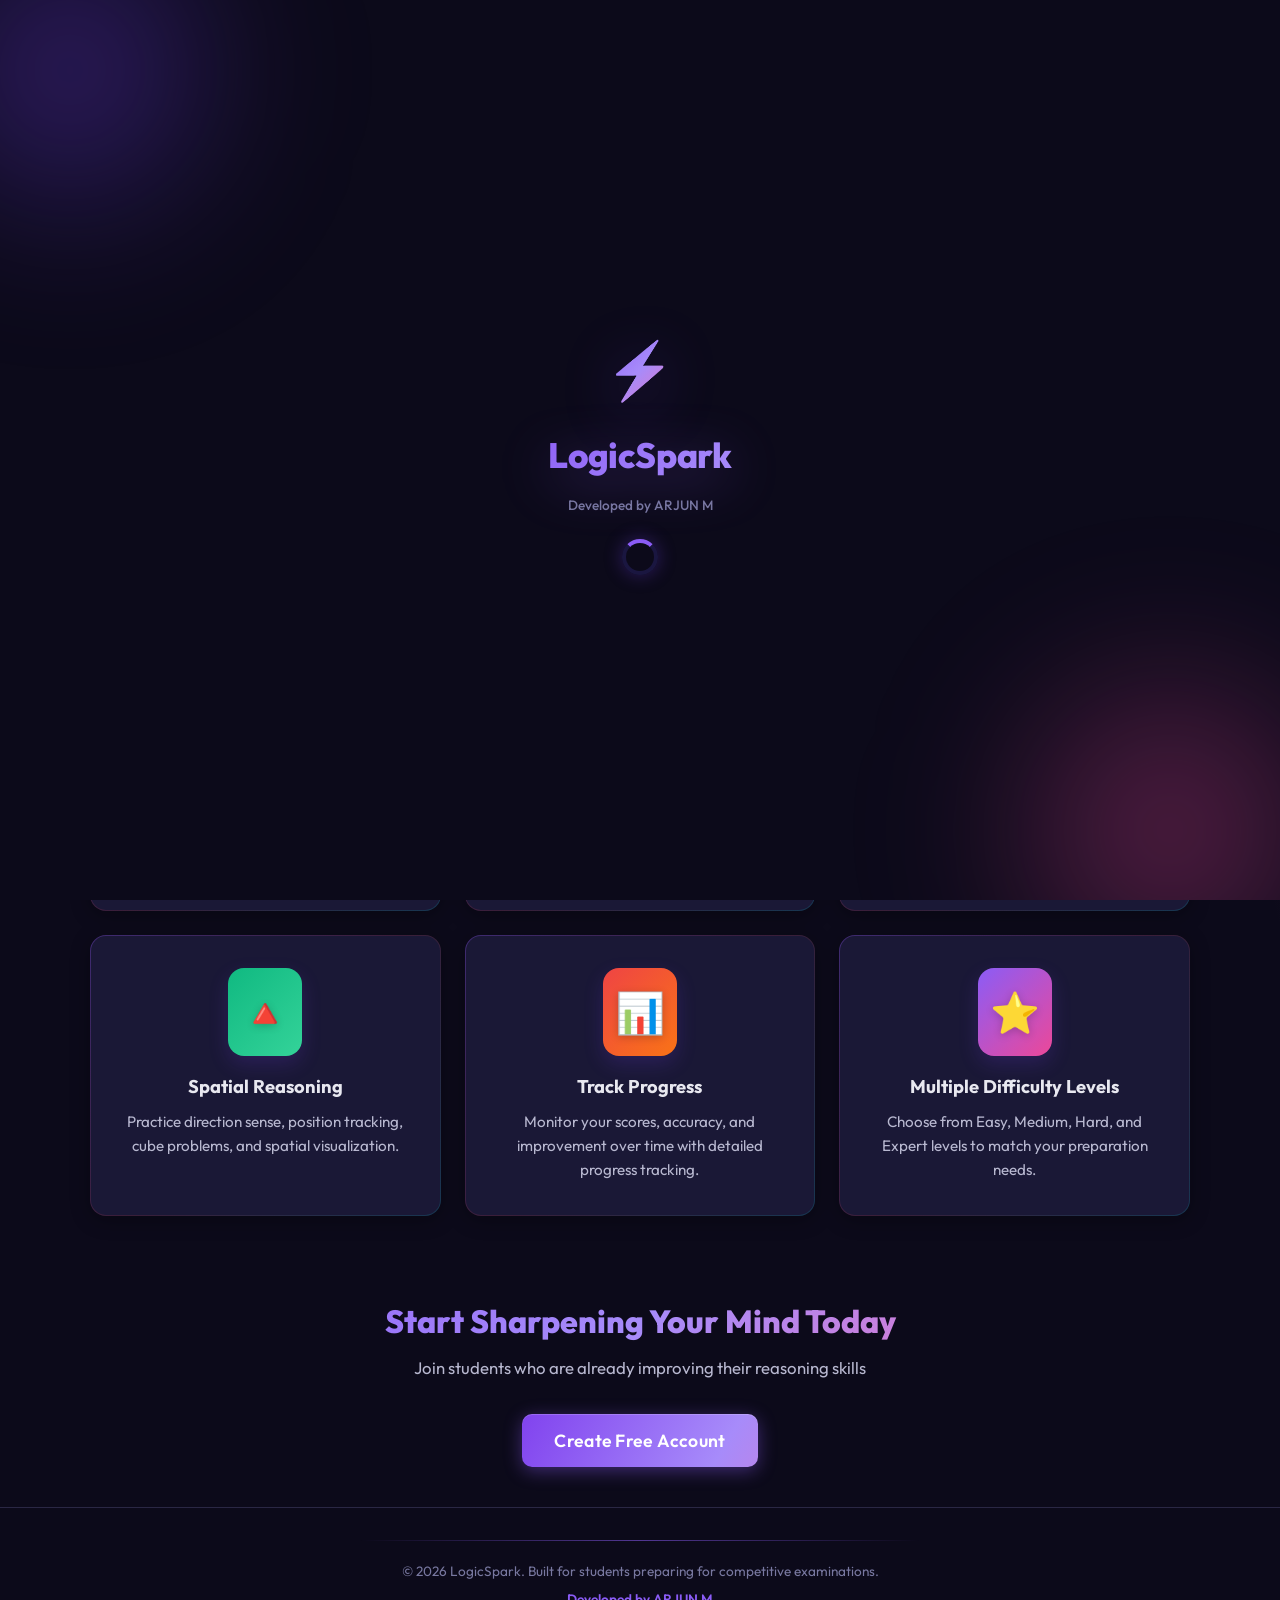
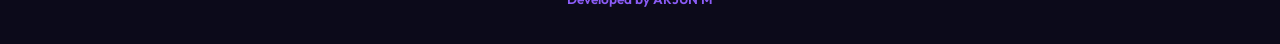
<file: index.html>
<!DOCTYPE html>
<html lang="en" data-theme="dark">
<head>
  <meta charset="UTF-8">
  <meta name="viewport" content="width=device-width, initial-scale=1.0">
  <title>LogicSpark - Sharpen Your Mind</title>
  <link rel="stylesheet" href="css/style.css">
  <link rel="stylesheet" href="css/responsive.css">
<link rel="icon" type="image/svg+xml" href="data:image/svg+xml,%3Csvg%20xmlns%3D%22http%3A%2F%2Fwww.w3.org%2F2000%2Fsvg%22%20viewBox%3D%220%200%2064%2064%22%3E%0A%20%20%3Cdefs%3E%0A%20%20%20%20%3ClinearGradient%20id%3D%22g%22%20x1%3D%220%22%20y1%3D%220%22%20x2%3D%221%22%20y2%3D%221%22%3E%0A%20%20%20%20%20%20%3Cstop%20offset%3D%220%22%20stop-color%3D%22%236c3ce1%22%2F%3E%0A%20%20%20%20%20%20%3Cstop%20offset%3D%220.5%22%20stop-color%3D%22%238b5cf6%22%2F%3E%0A%20%20%20%20%20%20%3Cstop%20offset%3D%221%22%20stop-color%3D%22%23ec4899%22%2F%3E%0A%20%20%20%20%3C%2FlinearGradient%3E%0A%20%20%3C%2Fdefs%3E%0A%20%20%3Crect%20width%3D%2264%22%20height%3D%2264%22%20rx%3D%2214%22%20fill%3D%22url(%23g)%22%2F%3E%0A%20%20%3Cpath%20d%3D%22M36%208%20L16%2038%20h12%20L26%2056%20L46%2026%20h-12%20Z%22%20fill%3D%22%23fff%22%20stroke%3D%22%23fff%22%20stroke-width%3D%222%22%20stroke-linejoin%3D%22round%22%2F%3E%0A%3C%2Fsvg%3E">
  </head>
<body>
  <nav class="navbar" id="navbar">
    <a href="index.html" class="nav-brand">
      <span class="logo-icon">&#9889;</span>
      <span class="brand-text">
        <span class="brand-name">LogicSpark</span>
        <span class="brand-credit">Developed by ARJUN M</span>
      </span>
    </a>
    <ul class="nav-links" id="navLinks"></ul>
    <div class="nav-auth" id="navAuth">
      <a href="login.html" class="btn btn-secondary btn-sm">Log In</a>
      <a href="signup.html" class="btn btn-primary btn-sm">Sign Up</a>
    </div>
  </nav>

    <section class="hero">
      <span class="float-chip chip-1">🧠</span>
      <span class="float-chip chip-2">🔢</span>
      <span class="float-chip chip-3">🧩</span>
      <span class="float-chip chip-4">✨</span>
      <div class="hero-badge fade-in">⚡ Sharpen Your Mind</div>
      <h1 class="fade-in">Sharpen Your <span>Logical Reasoning</span></h1>
      <p class="fade-in fade-in-delay-1">Master competitive exam preparation with thousands of logical reasoning, aptitude, and pattern questions. Practice daily and track your progress.</p>
      <div class="hero-buttons fade-in fade-in-delay-2">
      <a href="signup.html" class="btn btn-primary btn-lg" id="heroStartBtn">Get Started Free</a>
      <a href="#features" class="btn btn-outline btn-lg">Learn More</a>
    </div>
  </section>

  <section class="features" id="features">
    <div class="features-grid">
      <div class="feature-card">
        <div class="feature-icon">&#128218;</div>
        <h3>Logical Reasoning</h3>
        <p>Practice statements, conclusions, deductions, and logical puzzles designed for competitive exams.</p>
      </div>
      <div class="feature-card">
        <div class="feature-icon">&#128161;</div>
        <h3>Pattern Recognition</h3>
        <p>Solve number series, missing patterns, and mathematical sequences to boost your analytical skills.</p>
      </div>
      <div class="feature-card">
        <div class="feature-icon">&#128163;</div>
        <h3>Verbal Reasoning</h3>
        <p>Master analogies, coding-decoding, classification, and alphabet-based reasoning problems.</p>
      </div>
      <div class="feature-card">
        <div class="feature-icon">&#128314;</div>
        <h3>Spatial Reasoning</h3>
        <p>Practice direction sense, position tracking, cube problems, and spatial visualization.</p>
      </div>
      <div class="feature-card">
        <div class="feature-icon">&#128202;</div>
        <h3>Track Progress</h3>
        <p>Monitor your scores, accuracy, and improvement over time with detailed progress tracking.</p>
      </div>
      <div class="feature-card">
        <div class="feature-icon">&#11088;</div>
        <h3>Multiple Difficulty Levels</h3>
        <p>Choose from Easy, Medium, Hard, and Expert levels to match your preparation needs.</p>
      </div>
    </div>
  </section>

  <div class="container">
    <div class="text-center mb-32">
      <h2 class="page-title">Start Sharpening Your Mind Today</h2>
      <p class="page-subtitle">Join students who are already improving their reasoning skills</p>
      <a href="signup.html" class="btn btn-primary btn-lg">Create Free Account</a>
    </div>
  </div>

  <footer class="footer">
    <p>&copy; 2026 LogicSpark. Built for students preparing for competitive examinations.</p>
    <p style="margin-top: 6px;">Developed by ARJUN M</p>
  </footer>

  <script src="js/config.js"></script>
  <script src="js/splash.js"></script>
  <script src="js/particles.js"></script>
  <script>
    (function() {
      const session = localStorage.getItem('logicspark_session');
      if (session) {
        const navAuth = document.getElementById('navAuth');
        navAuth.innerHTML = '<a href="dashboard.html" class="btn btn-primary btn-sm">Dashboard</a>';
        document.getElementById('heroStartBtn').href = 'dashboard.html';
        document.getElementById('heroStartBtn').textContent = 'Go to Dashboard';
      }

      const savedTheme = localStorage.getItem('logicspark_theme');
      if (savedTheme) {
        document.documentElement.setAttribute('data-theme', savedTheme);
      }

      window.addEventListener('DOMContentLoaded', function() {
        showSplash(6000);
      });
    })();
  </script>
</body>
</html>
</file>
<file: css/style.css>
@import url('https://fonts.googleapis.com/css2?family=Outfit:wght@400;500;600;700;800;900&display=swap');

/* LogicSpark - Main Stylesheet */

/* ===== CSS CUSTOM PROPERTIES ===== */
:root {
  --bg-primary: #f3f0ff;
  --bg-secondary: #ffffff;
  --bg-card: #ffffff;
  --bg-input: #f3f0ff;
  --text-primary: #1a1a2e;
  --text-secondary: #4a4a6a;
  --text-muted: #8888a8;
  --accent: #6c3ce1;
  --accent-hover: #5a28c4;
  --accent-light: #f0eaff;
  --accent-gradient: linear-gradient(135deg, #6c3ce1, #a855f7, #ec4899);
  --accent-gradient-soft: linear-gradient(135deg, #6c3ce144, #a855f744);
  --success: #10b981;
  --success-light: #ecfdf5;
  --danger: #ef4444;
  --danger-light: #fef2f2;
  --warning: #f59e0b;
  --warning-light: #fffbeb;
  --border: #e4e0f0;
  --shadow: 0 4px 20px rgba(108, 60, 225, 0.08);
  --shadow-lg: 0 12px 40px rgba(108, 60, 225, 0.15);
  --shadow-accent: 0 8px 30px rgba(108, 60, 225, 0.25);
  --radius: 16px;
  --radius-sm: 10px;
  --radius-lg: 20px;
  --nav-height: 64px;
  --bottom-nav-height: 70px;
  --font-main: 'Outfit', 'Segoe UI', -apple-system, BlinkMacSystemFont, Roboto, sans-serif;
  --transition: 0.3s cubic-bezier(0.4, 0, 0.2, 1);
}

[data-theme="dark"] {
  --bg-primary: #0c0a1a;
  --bg-secondary: #14122a;
  --bg-card: #1a1836;
  --bg-input: #1e1b3a;
  --text-primary: #e8e8f0;
  --text-secondary: #b8b8d0;
  --text-muted: #7878a0;
  --accent: #8b5cf6;
  --accent-hover: #7c3aed;
  --accent-light: #1a1640;
  --accent-gradient: linear-gradient(135deg, #8b5cf6, #a78bfa, #f472b6);
  --success: #34d399;
  --success-light: #0d2818;
  --danger: #f87171;
  --danger-light: #2a1010;
  --warning: #fbbf24;
  --warning-light: #2a2210;
  --border: #2a2744;
  --shadow: 0 4px 20px rgba(0, 0, 0, 0.3);
  --shadow-lg: 0 12px 40px rgba(0, 0, 0, 0.4);
  --shadow-accent: 0 8px 30px rgba(139, 92, 246, 0.2);
}

/* ===== RESET & BASE ===== */
*, *::before, *::after {
  box-sizing: border-box;
  margin: 0;
  padding: 0;
}

html {
  scroll-behavior: smooth;
}

body {
  font-family: var(--font-main);
  background-color: var(--bg-primary);
  color: var(--text-primary);
  line-height: 1.6;
  min-height: 100vh;
  transition: background-color var(--transition), color var(--transition);
  -webkit-font-smoothing: antialiased;
}

a {
  text-decoration: none;
  color: var(--accent);
}

a:hover {
  color: var(--accent-hover);
}

img {
  max-width: 100%;
  height: auto;
}

/* ===== NAVBAR ===== */
.navbar {
  position: fixed;
  top: 0;
  left: 0;
  right: 0;
  height: var(--nav-height);
  background: rgba(255, 255, 255, 0.85);
  backdrop-filter: blur(20px) saturate(1.4);
  -webkit-backdrop-filter: blur(20px) saturate(1.4);
  border-bottom: 1px solid var(--border);
  display: flex;
  align-items: center;
  justify-content: space-between;
  padding: 0 24px;
  z-index: 1000;
  box-shadow: 0 1px 12px rgba(108, 60, 225, 0.06);
  transition: background var(--transition), box-shadow var(--transition);
}

[data-theme="dark"] .navbar {
  background: rgba(20, 18, 42, 0.88);
}

.nav-brand {
  display: flex;
  align-items: center;
  gap: 10px;
  position: relative;
  z-index: 1001;
}

.nav-brand .logo-icon {
  font-size: 1.6rem;
  background: var(--accent-gradient);
  -webkit-background-clip: text;
  -webkit-text-fill-color: transparent;
  background-clip: text;
}

.brand-text {
  display: flex;
  flex-direction: column;
  line-height: 1.15;
}

.brand-name {
  font-size: 1.4rem;
  font-weight: 700;
  color: var(--accent);
}

.brand-credit {
  font-size: 0.6rem;
  font-weight: 500;
  color: var(--text-muted);
  letter-spacing: 0.3px;
  white-space: nowrap;
}

.nav-links {
  display: flex;
  align-items: center;
  gap: 6px;
  list-style: none;
}

.nav-links a {
  display: flex;
  align-items: center;
  gap: 6px;
  padding: 8px 16px;
  border-radius: var(--radius-sm);
  color: var(--text-secondary);
  font-size: 0.95rem;
  font-weight: 500;
  transition: all var(--transition);
  position: relative;
}

.nav-links a:hover,
.nav-links a.active {
  background: var(--accent-light);
  color: var(--accent);
}

.nav-links a.active::after {
  content: '';
  position: absolute;
  bottom: 2px;
  left: 50%;
  transform: translateX(-50%);
  width: 20px;
  height: 3px;
  background: var(--accent-gradient);
  border-radius: 3px;
}

.nav-auth {
  display: flex;
  align-items: center;
  gap: 12px;
}

/* ===== BOTTOM NAV (Mobile) ===== */
.bottom-nav {
  display: none;
  position: fixed;
  bottom: 0;
  left: 0;
  right: 0;
  height: var(--bottom-nav-height);
  background: var(--bg-secondary);
  border-top: 1px solid var(--border);
  z-index: 1000;
  padding: 0 8px;
  padding-bottom: env(safe-area-inset-bottom, 0);
}

.bottom-nav-items {
  display: flex;
  align-items: center;
  justify-content: space-around;
  height: 100%;
  list-style: none;
}

.bottom-nav-items a {
  display: flex;
  flex-direction: column;
  align-items: center;
  gap: 4px;
  color: var(--text-muted);
  font-size: 0.7rem;
  font-weight: 500;
  padding: 6px 12px;
  border-radius: var(--radius-sm);
  transition: all var(--transition);
}

.bottom-nav-items a .nav-icon {
  font-size: 1.3rem;
}

.bottom-nav-items a:hover,
.bottom-nav-items a.active {
  color: var(--accent);
}

/* ===== BUTTONS ===== */
.btn {
  display: inline-flex;
  align-items: center;
  justify-content: center;
  gap: 8px;
  padding: 12px 24px;
  border: none;
  border-radius: var(--radius-sm);
  font-family: var(--font-main);
  font-size: 1rem;
  font-weight: 600;
  cursor: pointer;
  transition: all var(--transition);
  text-align: center;
  line-height: 1.2;
  position: relative;
  overflow: hidden;
}

.btn::before {
  content: '';
  position: absolute;
  top: 0;
  left: -100%;
  width: 100%;
  height: 100%;
  background: linear-gradient(90deg, transparent, rgba(255,255,255,0.15), transparent);
  transition: left 0.5s ease;
}

.btn:hover::before {
  left: 100%;
}

.btn:disabled {
  opacity: 0.6;
  cursor: not-allowed;
}

.btn-primary {
  background: var(--accent-gradient);
  color: #ffffff;
  box-shadow: 0 4px 16px rgba(108, 60, 225, 0.35);
}

.btn-primary:hover:not(:disabled) {
  transform: translateY(-2px);
  box-shadow: var(--shadow-accent);
}

.btn-primary:active:not(:disabled) {
  transform: translateY(0);
}

.btn-secondary {
  background: var(--bg-input);
  color: var(--text-primary);
  border: 1px solid var(--border);
}

.btn-secondary:hover:not(:disabled) {
  background: var(--border);
  transform: translateY(-1px);
}

.btn-success {
  background: linear-gradient(135deg, #10b981, #34d399);
  color: #ffffff;
  box-shadow: 0 4px 16px rgba(16, 185, 129, 0.3);
}

.btn-success:hover:not(:disabled) {
  transform: translateY(-2px);
  box-shadow: 0 8px 24px rgba(16, 185, 129, 0.35);
}

.btn-danger {
  background: linear-gradient(135deg, #ef4444, #f87171);
  color: #ffffff;
  box-shadow: 0 4px 16px rgba(239, 68, 68, 0.3);
}

.btn-danger:hover:not(:disabled) {
  transform: translateY(-2px);
  box-shadow: 0 8px 24px rgba(239, 68, 68, 0.35);
}

.btn-outline {
  background: transparent;
  color: var(--accent);
  border: 2px solid var(--accent);
}

.btn-outline:hover:not(:disabled) {
  background: var(--accent);
  color: #ffffff;
  box-shadow: 0 4px 16px rgba(108, 60, 225, 0.3);
}

.btn-lg {
  padding: 16px 32px;
  font-size: 1.1rem;
}

.btn-sm {
  padding: 8px 16px;
  font-size: 0.85rem;
}

.btn-block {
  width: 100%;
}

.btn-loading {
  position: relative;
  color: transparent !important;
}

.btn-loading::after {
  content: '';
  position: absolute;
  width: 20px;
  height: 20px;
  border: 2px solid rgba(255, 255, 255, 0.3);
  border-top-color: #fff;
  border-radius: 50%;
  animation: spin 0.6s linear infinite;
}

/* ===== FORMS ===== */
.form-group {
  margin-bottom: 20px;
}

.form-group label {
  display: block;
  margin-bottom: 6px;
  font-weight: 600;
  color: var(--text-primary);
  font-size: 0.95rem;
}

.form-group input,
.form-group select {
  width: 100%;
  padding: 14px 16px;
  border: 2px solid var(--border);
  border-radius: var(--radius-sm);
  font-family: var(--font-main);
  font-size: 1rem;
  background: var(--bg-input);
  color: var(--text-primary);
  transition: border-color var(--transition), background var(--transition);
  outline: none;
}

.form-group input:focus,
.form-group select:focus {
  border-color: var(--accent);
  background: var(--bg-secondary);
}

.form-group input::placeholder {
  color: var(--text-muted);
}

.field-error {
  color: var(--danger);
  font-size: 0.85rem;
  margin-top: 6px;
}

.form-message {
  padding: 12px 16px;
  border-radius: var(--radius-sm);
  margin-bottom: 16px;
  font-size: 0.95rem;
}

.form-message.error {
  background: var(--danger-light);
  color: var(--danger);
  border: 1px solid var(--danger);
}

.form-message.success {
  background: var(--success-light);
  color: var(--success);
  border: 1px solid var(--success);
}

/* ===== CARDS ===== */
.card {
  background: var(--bg-card);
  border-radius: var(--radius);
  border: 1px solid var(--border);
  padding: 28px;
  box-shadow: var(--shadow);
  transition: all var(--transition);
  position: relative;
}

.card:hover {
  box-shadow: var(--shadow-lg);
  border-color: rgba(108, 60, 225, 0.2);
}

.card-header {
  margin-bottom: 16px;
}

.card-header h2 {
  font-size: 1.3rem;
  font-weight: 700;
}

.card-header p {
  color: var(--text-secondary);
  margin-top: 4px;
}

/* ===== STAT CARDS ===== */
.stat-grid {
  display: grid;
  grid-template-columns: repeat(auto-fit, minmax(200px, 1fr));
  gap: 16px;
  margin-bottom: 32px;
}

.stat-card {
  background: var(--bg-card);
  border-radius: var(--radius);
  border: 1px solid var(--border);
  padding: 24px 16px;
  text-align: center;
  box-shadow: var(--shadow);
  transition: all var(--transition);
  position: relative;
  overflow: hidden;
}

.stat-card::after {
  content: '';
  position: absolute;
  top: 0;
  left: 0;
  right: 0;
  height: 3px;
  background: var(--accent-gradient);
  opacity: 0;
  transition: opacity var(--transition);
}

.stat-card:hover {
  transform: translateY(-4px);
  box-shadow: var(--shadow-lg);
}

.stat-card:hover::after {
  opacity: 1;
}

.stat-icon {
  font-size: 2rem;
  margin-bottom: 8px;
  display: inline-block;
  background: var(--accent-light);
  border-radius: 12px;
  padding: 8px;
}

.stat-value {
  font-size: 2rem;
  font-weight: 800;
  background: var(--accent-gradient);
  -webkit-background-clip: text;
  -webkit-text-fill-color: transparent;
  background-clip: text;
  margin-bottom: 4px;
}

.stat-label {
  font-size: 0.85rem;
  color: var(--text-muted);
  font-weight: 500;
}

/* ===== PAGE CONTAINERS ===== */
.main-content {
  padding-top: calc(var(--nav-height) + 24px);
  padding-bottom: 24px;
  min-height: 100vh;
}

.main-content.has-bottom-nav {
  padding-bottom: calc(var(--bottom-nav-height) + 24px);
}

.container {
  max-width: 1100px;
  margin: 0 auto;
  padding: 0 20px;
}

.page-title {
  font-size: 2rem;
  font-weight: 800;
  margin-bottom: 8px;
  background: var(--accent-gradient);
  -webkit-background-clip: text;
  -webkit-text-fill-color: transparent;
  background-clip: text;
}

.page-subtitle {
  color: var(--text-secondary);
  font-size: 1.05rem;
  margin-bottom: 32px;
  line-height: 1.6;
}

/* ===== AUTH PAGES ===== */
.auth-page {
  display: flex;
  align-items: center;
  justify-content: center;
  min-height: 100vh;
  padding: 20px;
}

.auth-card {
  background: var(--bg-card);
  border-radius: var(--radius-lg);
  border: 1px solid var(--border);
  padding: 40px;
  width: 100%;
  max-width: 440px;
  box-shadow: var(--shadow-lg);
}

.auth-card .auth-header {
  text-align: center;
  margin-bottom: 32px;
}

.auth-card .auth-header .logo {
  font-size: 1.8rem;
  font-weight: 700;
  color: var(--accent);
  margin-bottom: 8px;
}

.auth-card .auth-header h1 {
  font-size: 1.5rem;
  font-weight: 700;
  margin-bottom: 8px;
}

.auth-card .auth-header p {
  color: var(--text-secondary);
}

.auth-footer {
  text-align: center;
  margin-top: 24px;
  color: var(--text-secondary);
}

.auth-footer a {
  font-weight: 600;
}

.auth-nav {
  position: fixed;
  top: 0;
  left: 0;
  right: 0;
  height: var(--nav-height);
  background: var(--bg-secondary);
  border-bottom: 1px solid var(--border);
  display: flex;
  align-items: center;
  justify-content: center;
  z-index: 1000;
}

/* ===== HERO SECTION ===== */
.hero {
  text-align: center;
  padding: 100px 20px 80px;
  background: var(--bg-primary);
  position: relative;
  overflow: hidden;
}

.hero::before {
  content: '';
  position: absolute;
  top: -50%;
  left: -50%;
  width: 200%;
  height: 200%;
  background: radial-gradient(circle at 30% 50%, rgba(108, 60, 225, 0.08) 0%, transparent 50%),
              radial-gradient(circle at 70% 50%, rgba(168, 85, 247, 0.06) 0%, transparent 50%);
  animation: heroBg 12s ease-in-out infinite alternate;
  pointer-events: none;
}

@keyframes heroBg {
  0% { transform: translate(0, 0) rotate(0deg); }
  100% { transform: translate(-5%, 5%) rotate(3deg); }
}

.hero::after {
  content: '';
  position: absolute;
  bottom: 0;
  left: 0;
  right: 0;
  height: 120px;
  background: linear-gradient(to bottom, transparent, var(--bg-primary));
  pointer-events: none;
}

.hero > * {
  position: relative;
  z-index: 1;
}

.hero h1 {
  font-size: 3.2rem;
  font-weight: 800;
  margin-bottom: 20px;
  line-height: 1.2;
  background: var(--accent-gradient);
  -webkit-background-clip: text;
  -webkit-text-fill-color: transparent;
  background-clip: text;
}

.hero h1 span {
  background: var(--accent-gradient);
  -webkit-background-clip: text;
  -webkit-text-fill-color: transparent;
  background-clip: text;
}

.hero p {
  font-size: 1.2rem;
  color: var(--text-secondary);
  max-width: 600px;
  margin: 0 auto 36px;
  line-height: 1.7;
}

.hero-buttons {
  display: flex;
  gap: 16px;
  justify-content: center;
  flex-wrap: wrap;
}

.hero-badge {
  display: inline-flex;
  align-items: center;
  gap: 6px;
  padding: 6px 16px;
  background: var(--accent-light);
  border-radius: 20px;
  font-size: 0.85rem;
  font-weight: 600;
  color: var(--accent);
  margin-bottom: 24px;
}

/* ===== FEATURES ===== */
.features {
  padding: 80px 20px;
  background: var(--bg-primary);
  position: relative;
}

.features::before {
  content: '';
  position: absolute;
  top: 0;
  left: 0;
  right: 0;
  height: 1px;
  background: linear-gradient(90deg, transparent, var(--border), transparent);
}

.features-grid {
  display: grid;
  grid-template-columns: repeat(auto-fit, minmax(280px, 1fr));
  gap: 24px;
  max-width: 1100px;
  margin: 0 auto;
}

.feature-card {
  background: var(--bg-card);
  border-radius: var(--radius);
  border: 1px solid var(--border);
  padding: 32px 24px;
  text-align: center;
  box-shadow: var(--shadow);
  transition: all var(--transition);
  position: relative;
  overflow: hidden;
}

.feature-card::before {
  content: '';
  position: absolute;
  top: 0;
  left: 0;
  right: 0;
  height: 3px;
  background: var(--accent-gradient);
  opacity: 0;
  transition: opacity var(--transition);
}

.feature-card:hover {
  transform: translateY(-6px);
  box-shadow: var(--shadow-lg);
  border-color: rgba(108, 60, 225, 0.3);
}

.feature-card:hover::before {
  opacity: 1;
}

.feature-icon {
  font-size: 2.5rem;
  margin-bottom: 16px;
  display: inline-block;
  background: var(--accent-light);
  border-radius: 16px;
  padding: 12px;
}

.feature-card h3 {
  font-size: 1.15rem;
  font-weight: 700;
  margin-bottom: 8px;
}

.feature-card p {
  color: var(--text-secondary);
  font-size: 0.95rem;
  line-height: 1.6;
}

/* ===== QUIZ CONFIG ===== */
.quiz-config {
  max-width: 600px;
  margin: 0 auto;
}

.config-option {
  margin-bottom: 24px;
}

.config-option label {
  display: block;
  font-weight: 600;
  margin-bottom: 8px;
  font-size: 1rem;
}

.config-option select {
  width: 100%;
  padding: 14px 16px;
  border: 2px solid var(--border);
  border-radius: var(--radius-sm);
  font-family: var(--font-main);
  font-size: 1rem;
  background: var(--bg-input);
  color: var(--text-primary);
  outline: none;
  transition: border-color var(--transition);
}

.config-option select:focus {
  border-color: var(--accent);
}

/* ===== QUIZ PLAYER ===== */
.quiz-player {
  max-width: 700px;
  margin: 0 auto;
}

.quiz-header {
  display: flex;
  justify-content: space-between;
  align-items: center;
  margin-bottom: 24px;
  flex-wrap: wrap;
  gap: 12px;
}

.quiz-header .question-counter {
  font-weight: 600;
  font-size: 1.05rem;
}

.quiz-header .quiz-score {
  font-weight: 700;
  background: var(--accent-gradient);
  -webkit-background-clip: text;
  -webkit-text-fill-color: transparent;
  background-clip: text;
}

.quiz-header .quiz-timer {
  display: flex;
  align-items: center;
  gap: 6px;
  font-weight: 600;
  color: var(--text-secondary);
}

.progress-bar {
  width: 100%;
  height: 10px;
  background: var(--border);
  border-radius: 10px;
  margin-bottom: 32px;
  overflow: hidden;
  position: relative;
}

.progress-fill {
  height: 100%;
  background: var(--accent-gradient);
  border-radius: 10px;
  transition: width 0.4s ease;
  position: relative;
}

.progress-fill::after {
  content: '';
  position: absolute;
  top: 0;
  right: 0;
  bottom: 0;
  width: 40px;
  background: linear-gradient(90deg, transparent, rgba(255,255,255,0.3));
  border-radius: 10px;
}

.question-card {
  background: var(--bg-card);
  border-radius: var(--radius);
  border: 1px solid var(--border);
  padding: 32px;
  margin-bottom: 24px;
  box-shadow: var(--shadow);
  transition: all var(--transition);
}

.question-card:hover {
  box-shadow: var(--shadow-lg);
}

.question-text {
  font-size: 1.2rem;
  font-weight: 600;
  line-height: 1.6;
  margin-bottom: 24px;
  color: var(--text-primary);
}

.question-image {
  margin-bottom: 24px;
  text-align: center;
}

.question-image img {
  max-width: 100%;
  max-height: 300px;
  border-radius: var(--radius-sm);
  border: 1px solid var(--border);
}

.question-hint {
  background: var(--warning-light);
  border: 1px solid var(--warning);
  border-radius: var(--radius-sm);
  padding: 12px 16px;
  margin-bottom: 20px;
  font-size: 0.9rem;
  color: var(--text-secondary);
}

.question-hint strong {
  color: var(--warning);
}

.options-grid {
  display: grid;
  grid-template-columns: 1fr 1fr;
  gap: 12px;
  margin-bottom: 24px;
}

.option-btn {
  padding: 16px 20px;
  border: 2px solid var(--border);
  border-radius: var(--radius-sm);
  background: var(--bg-input);
  color: var(--text-primary);
  font-family: var(--font-main);
  font-size: 1rem;
  font-weight: 500;
  cursor: pointer;
  transition: all var(--transition);
  text-align: left;
  display: flex;
  align-items: center;
  gap: 12px;
  position: relative;
}

.option-btn:hover:not(:disabled) {
  border-color: var(--accent);
  background: var(--accent-light);
  transform: translateY(-2px);
  box-shadow: 0 4px 16px rgba(108, 60, 225, 0.1);
}

.option-btn.selected {
  border-color: var(--accent);
  background: var(--accent-light);
  color: var(--accent);
  box-shadow: 0 0 0 3px rgba(108, 60, 225, 0.1);
}

.option-btn.correct {
  border-color: var(--success);
  background: var(--success-light);
  color: var(--success);
  box-shadow: 0 0 0 3px rgba(16, 185, 129, 0.1);
}

.option-btn.incorrect {
  border-color: var(--danger);
  background: var(--danger-light);
  color: var(--danger);
  box-shadow: 0 0 0 3px rgba(239, 68, 68, 0.1);
}

.option-btn:disabled {
  cursor: default;
  opacity: 1;
}

.option-label {
  display: inline-flex;
  align-items: center;
  justify-content: center;
  width: 32px;
  height: 32px;
  border-radius: 50%;
  background: var(--border);
  font-weight: 700;
  font-size: 0.85rem;
  flex-shrink: 0;
  transition: all var(--transition);
}

.option-btn.selected .option-label {
  background: var(--accent);
  color: #fff;
  box-shadow: 0 2px 8px rgba(108, 60, 225, 0.3);
}

.option-btn.correct .option-label {
  background: var(--success);
  color: #fff;
}

.option-btn.incorrect .option-label {
  background: var(--danger);
  color: #fff;
}

.quiz-feedback {
  padding: 16px 20px;
  border-radius: var(--radius-sm);
  margin-bottom: 20px;
  font-size: 0.95rem;
  display: none;
}

.quiz-feedback.show {
  display: block;
}

.quiz-feedback.correct {
  background: var(--success-light);
  border: 1px solid var(--success);
  color: var(--success);
}

.quiz-feedback.incorrect {
  background: var(--danger-light);
  border: 1px solid var(--danger);
  color: var(--danger);
}

.quiz-feedback .explanation {
  margin-top: 8px;
  color: var(--text-secondary);
  font-size: 0.9rem;
}

.quiz-actions {
  display: flex;
  justify-content: flex-end;
  gap: 12px;
}

.hint-toggle {
  background: none;
  border: none;
  color: var(--warning);
  cursor: pointer;
  font-weight: 600;
  font-size: 0.9rem;
  padding: 8px 0;
  font-family: var(--font-main);
}

.hint-toggle:hover {
  text-decoration: underline;
}

/* ===== RESULTS ===== */
.results-summary {
  text-align: center;
  max-width: 600px;
  margin: 0 auto 40px;
}

.results-icon {
  font-size: 4rem;
  margin-bottom: 16px;
  animation: pop 0.8s ease;
}

.results-title {
  font-size: 2.2rem;
  font-weight: 800;
  margin-bottom: 8px;
  background: var(--accent-gradient);
  -webkit-background-clip: text;
  -webkit-text-fill-color: transparent;
  background-clip: text;
}

.results-subtitle {
  color: var(--text-secondary);
  font-size: 1.1rem;
  margin-bottom: 32px;
}

.score-display {
  display: flex;
  justify-content: center;
  gap: 32px;
  margin-bottom: 32px;
  flex-wrap: wrap;
}

.score-item {
  text-align: center;
}

.score-item .score-num {
  font-size: 2.5rem;
  font-weight: 800;
  background: var(--accent-gradient);
  -webkit-background-clip: text;
  -webkit-text-fill-color: transparent;
  background-clip: text;
  display: block;
}

.score-item .score-label {
  font-size: 0.85rem;
  color: var(--text-muted);
  font-weight: 500;
}

.accuracy-bar {
  max-width: 300px;
  margin: 0 auto 32px;
  text-align: center;
}

.accuracy-bar .bar {
  height: 12px;
  background: var(--border);
  border-radius: 6px;
  overflow: hidden;
  margin-bottom: 8px;
}

.accuracy-bar .bar-fill {
  height: 100%;
  border-radius: 6px;
  transition: width 0.8s ease;
  background: var(--accent-gradient);
}

.results-actions {
  display: flex;
  gap: 12px;
  justify-content: center;
  flex-wrap: wrap;
  margin-top: 24px;
}

/* ===== REVIEW ===== */
.review-section {
  max-width: 700px;
  margin: 0 auto;
}

.review-item {
  background: var(--bg-card);
  border-radius: var(--radius);
  border: 1px solid var(--border);
  padding: 24px;
  margin-bottom: 16px;
  box-shadow: var(--shadow);
  transition: all var(--transition);
}

.review-item.correct-answer {
  border-left: 4px solid var(--success);
}

.review-item.incorrect-answer {
  border-left: 4px solid var(--danger);
}

.review-question {
  font-weight: 600;
  margin-bottom: 12px;
  font-size: 1.05rem;
  line-height: 1.5;
}

.review-answers {
  display: grid;
  grid-template-columns: 1fr 1fr;
  gap: 8px;
  margin-bottom: 12px;
}

.review-answer {
  padding: 8px 12px;
  border-radius: var(--radius-sm);
  font-size: 0.9rem;
  background: var(--bg-input);
}

.review-answer.user-correct {
  background: var(--success-light);
  color: var(--success);
  font-weight: 600;
}

.review-answer.user-incorrect {
  background: var(--danger-light);
  color: var(--danger);
  text-decoration: line-through;
}

.review-answer.correct-reveal {
  background: var(--success-light);
  color: var(--success);
  font-weight: 600;
}

.review-explanation {
  padding: 12px;
  background: var(--accent-light);
  border-radius: var(--radius-sm);
  font-size: 0.9rem;
  color: var(--text-secondary);
}

.review-explanation strong {
  color: var(--accent);
}

/* ===== SETTINGS ===== */
.settings-section {
  max-width: 600px;
  margin: 0 auto;
}

.settings-group {
  margin-bottom: 32px;
}

.settings-group h3 {
  font-size: 1.1rem;
  font-weight: 700;
  margin-bottom: 16px;
  padding-bottom: 8px;
  border-bottom: 1px solid var(--border);
}

.setting-item {
  display: flex;
  align-items: center;
  justify-content: space-between;
  padding: 16px 0;
  border-bottom: 1px solid var(--border);
}

.setting-item:last-child {
  border-bottom: none;
}

.setting-info {
  flex: 1;
}

.setting-info .setting-label {
  font-weight: 600;
  margin-bottom: 2px;
}

.setting-info .setting-desc {
  font-size: 0.85rem;
  color: var(--text-muted);
}

/* Toggle Switch */
.toggle-switch {
  position: relative;
  width: 52px;
  height: 28px;
  flex-shrink: 0;
}

.toggle-switch input {
  opacity: 0;
  width: 0;
  height: 0;
}

.toggle-slider {
  position: absolute;
  cursor: pointer;
  top: 0;
  left: 0;
  right: 0;
  bottom: 0;
  background-color: var(--border);
  border-radius: 28px;
  transition: var(--transition);
}

.toggle-slider::before {
  content: '';
  position: absolute;
  height: 22px;
  width: 22px;
  left: 3px;
  bottom: 3px;
  background-color: white;
  border-radius: 50%;
  transition: var(--transition);
}

.toggle-switch input:checked + .toggle-slider {
  background-color: var(--accent);
}

.toggle-switch input:checked + .toggle-slider::before {
  transform: translateX(24px);
}

.profile-info {
  display: flex;
  align-items: center;
  gap: 16px;
  padding: 20px;
  background: var(--bg-input);
  border-radius: var(--radius);
  margin-bottom: 24px;
}

.profile-avatar {
  width: 60px;
  height: 60px;
  border-radius: 50%;
  background: var(--accent);
  color: #fff;
  display: flex;
  align-items: center;
  justify-content: center;
  font-size: 1.5rem;
  font-weight: 700;
  flex-shrink: 0;
}

.profile-details h3 {
  font-size: 1.1rem;
  font-weight: 700;
}

.profile-details p {
  color: var(--text-muted);
  font-size: 0.9rem;
}

/* ===== FOOTER ===== */
.footer {
  text-align: center;
  padding: 36px 20px;
  color: var(--text-muted);
  font-size: 0.85rem;
  border-top: 1px solid var(--border);
  margin-top: 48px;
  background: var(--bg-secondary);
}

.footer p {
  margin: 2px 0;
}

/* ===== SETTINGS ===== */
.settings-section {
  max-width: 600px;
  margin: 0 auto;
}

.settings-group {
  margin-bottom: 32px;
}

.settings-group h3 {
  font-size: 1.1rem;
  font-weight: 700;
  margin-bottom: 16px;
  padding-bottom: 8px;
  border-bottom: 1px solid var(--border);
}

.setting-item {
  display: flex;
  align-items: center;
  justify-content: space-between;
  padding: 16px 0;
  border-bottom: 1px solid var(--border);
}

.setting-item:last-child {
  border-bottom: none;
}

.setting-info {
  flex: 1;
}

.setting-info .setting-label {
  font-weight: 600;
  margin-bottom: 2px;
}

.setting-info .setting-desc {
  font-size: 0.85rem;
  color: var(--text-muted);
}

/* Toggle Switch */
.toggle-switch {
  position: relative;
  width: 52px;
  height: 28px;
  flex-shrink: 0;
}

.toggle-switch input {
  opacity: 0;
  width: 0;
  height: 0;
}

.toggle-slider {
  position: absolute;
  cursor: pointer;
  top: 0;
  left: 0;
  right: 0;
  bottom: 0;
  background-color: var(--border);
  border-radius: 28px;
  transition: var(--transition);
}

.toggle-slider::before {
  content: '';
  position: absolute;
  height: 22px;
  width: 22px;
  left: 3px;
  bottom: 3px;
  background-color: white;
  border-radius: 50%;
  transition: var(--transition);
  box-shadow: 0 1px 4px rgba(0,0,0,0.2);
}

.toggle-switch input:checked + .toggle-slider {
  background: var(--accent-gradient);
}

.toggle-switch input:checked + .toggle-slider::before {
  transform: translateX(24px);
}

.profile-info {
  display: flex;
  align-items: center;
  gap: 16px;
  padding: 20px;
  background: var(--bg-input);
  border-radius: var(--radius);
  margin-bottom: 24px;
}

.profile-avatar {
  width: 60px;
  height: 60px;
  border-radius: 50%;
  background: var(--accent-gradient);
  color: #fff;
  display: flex;
  align-items: center;
  justify-content: center;
  font-size: 1.5rem;
  font-weight: 700;
  flex-shrink: 0;
}

.profile-details h3 {
  font-size: 1.1rem;
  font-weight: 700;
}

.profile-details p {
  color: var(--text-muted);
  font-size: 0.9rem;
}

/* ===== SPLASH SCREEN ===== */
.splash-overlay {
  position: fixed;
  top: 0;
  left: 0;
  right: 0;
  bottom: 0;
  display: flex;
  flex-direction: column;
  align-items: center;
  justify-content: center;
  gap: 12px;
  background: var(--bg-primary);
  z-index: 100000;
  opacity: 1;
  transition: opacity 0.4s ease;
}

.splash-overlay.fade-out {
  opacity: 0;
}

.splash-overlay.hidden {
  display: none;
}

.splash-logo {
  font-size: 3.5rem;
  animation: pop 0.6s ease;
  background: var(--accent-gradient);
  -webkit-background-clip: text;
  -webkit-text-fill-color: transparent;
  background-clip: text;
}

.splash-name {
  font-size: 2.2rem;
  font-weight: 800;
  background: var(--accent-gradient);
  -webkit-background-clip: text;
  -webkit-text-fill-color: transparent;
  background-clip: text;
  animation: pop 0.6s ease;
}

.splash-credit {
  font-size: 0.85rem;
  color: var(--text-muted);
  font-weight: 500;
}

.splash-spinner {
  width: 36px;
  height: 36px;
  border: 4px solid var(--border);
  border-top-color: var(--accent);
  border-radius: 50%;
  animation: spin 0.8s linear infinite;
  margin-top: 10px;
}

@keyframes pop {
  0% { transform: scale(0.7); opacity: 0; }
  60% { transform: scale(1.05); }
  100% { transform: scale(1); opacity: 1; }
}

/* ===== LOADING & EMPTY STATES ===== */
.loader {
  display: flex;
  flex-direction: column;
  align-items: center;
  justify-content: center;
  padding: 60px 20px;
  gap: 16px;
}

.spinner {
  width: 40px;
  height: 40px;
  border: 4px solid var(--border);
  border-top-color: var(--accent);
  border-radius: 50%;
  animation: spin 0.8s linear infinite;
}

@keyframes spin {
  to { transform: rotate(360deg); }
}

.empty-state {
  text-align: center;
  padding: 60px 20px;
  color: var(--text-muted);
}

.empty-icon {
  font-size: 3rem;
  display: block;
  margin-bottom: 16px;
}

.empty-state p {
  font-size: 1.1rem;
  max-width: 400px;
  margin: 0 auto;
}

/* ===== RECENT QUIZ LIST ===== */
.quiz-list {
  list-style: none;
}

.quiz-list-item {
  display: flex;
  align-items: center;
  justify-content: space-between;
  padding: 16px;
  border-bottom: 1px solid var(--border);
  gap: 16px;
  flex-wrap: wrap;
}

.quiz-list-item:last-child {
  border-bottom: none;
}

.quiz-list-info {
  flex: 1;
}

.quiz-list-info .quiz-list-category {
  font-weight: 600;
  font-size: 0.95rem;
  margin-bottom: 2px;
}

.quiz-list-info .quiz-list-meta {
  font-size: 0.8rem;
  color: var(--text-muted);
}

.quiz-list-score {
  font-weight: 700;
  font-size: 1rem;
  padding: 6px 14px;
  border-radius: 20px;
  white-space: nowrap;
}

.quiz-list-score.good {
  background: var(--success-light);
  color: var(--success);
}

.quiz-list-score.okay {
  background: var(--warning-light);
  color: var(--warning);
}

.quiz-list-score.needs-work {
  background: var(--danger-light);
  color: var(--danger);
}

/* ===== DASHBOARD WELCOME ===== */
.dashboard-welcome {
  margin-bottom: 32px;
}

.dashboard-welcome h1 {
  font-size: 1.8rem;
  font-weight: 700;
}

.dashboard-welcome p {
  color: var(--text-secondary);
  margin-top: 4px;
}

/* ===== SECTION HEADERS ===== */
.section-header {
  display: flex;
  align-items: center;
  justify-content: space-between;
  margin-bottom: 16px;
}

.section-header h2 {
  font-size: 1.3rem;
  font-weight: 700;
}

/* ===== CATEGORY BADGES ===== */
.category-badge {
  display: inline-block;
  padding: 4px 12px;
  border-radius: 20px;
  font-size: 0.75rem;
  font-weight: 600;
  background: var(--accent-light);
  color: var(--accent);
}

.difficulty-badge {
  display: inline-block;
  padding: 4px 12px;
  border-radius: 20px;
  font-size: 0.75rem;
  font-weight: 600;
}

.difficulty-badge.easy {
  background: var(--success-light);
  color: var(--success);
}

.difficulty-badge.medium {
  background: var(--warning-light);
  color: var(--warning);
}

.difficulty-badge.hard {
  background: var(--danger-light);
  color: var(--danger);
}

.difficulty-badge.expert {
  background: #f0e0ff;
  color: #8b5cf6;
}

[data-theme="dark"] .difficulty-badge.expert {
  background: #2a1a40;
  color: #a78bfa;
}

/* ===== FOOTER ===== */
.footer {
  text-align: center;
  padding: 32px 20px;
  color: var(--text-muted);
  font-size: 0.85rem;
  border-top: 1px solid var(--border);
  margin-top: 40px;
}

/* ===== CATEGORIES PAGE ===== */
.categories-grid {
  display: grid;
  grid-template-columns: repeat(auto-fit, minmax(280px, 1fr));
  gap: 20px;
}

.category-card {
  background: var(--bg-card);
  border-radius: var(--radius);
  border: 1px solid var(--border);
  padding: 28px;
  box-shadow: var(--shadow);
  cursor: pointer;
  transition: all var(--transition);
  position: relative;
  overflow: hidden;
}

.category-card::before {
  content: '';
  position: absolute;
  top: 0;
  left: 0;
  right: 0;
  height: 3px;
  background: var(--accent-gradient);
  opacity: 0;
  transition: opacity var(--transition);
}

.category-card:hover {
  transform: translateY(-4px);
  box-shadow: var(--shadow-lg);
  border-color: rgba(108, 60, 225, 0.3);
}

.category-card:hover::before {
  opacity: 1;
}

.category-card .cat-icon {
  font-size: 2rem;
  margin-bottom: 12px;
  display: inline-block;
  background: var(--accent-light);
  border-radius: 12px;
  padding: 8px;
}

.category-card h3 {
  font-size: 1.1rem;
  font-weight: 700;
  margin-bottom: 6px;
}

.category-card p {
  font-size: 0.85rem;
  color: var(--text-muted);
}

/* ===== UTILITY ===== */
.text-center { text-align: center; }
.mt-16 { margin-top: 16px; }
.mt-24 { margin-top: 24px; }
.mt-32 { margin-top: 32px; }
.mb-16 { margin-bottom: 16px; }
.mb-24 { margin-bottom: 24px; }
.mb-32 { margin-bottom: 32px; }
.hidden { display: none !important; }
.flex-center { display: flex; align-items: center; justify-content: center; }

/* ===== FADE-IN ANIMATIONS ===== */
.fade-in {
  opacity: 0;
  transform: translateY(16px);
  animation: fadeInUp 0.6s ease forwards;
}

.fade-in-delay-1 { animation-delay: 0.1s; }
.fade-in-delay-2 { animation-delay: 0.2s; }
.fade-in-delay-3 { animation-delay: 0.3s; }
.fade-in-delay-4 { animation-delay: 0.4s; }

@keyframes fadeInUp {
  from {
    opacity: 0;
    transform: translateY(16px);
  }
  to {
    opacity: 1;
    transform: translateY(0);
  }
}

/* ===== AUTH PAGES ===== */
.auth-page {
  display: flex;
  align-items: center;
  justify-content: center;
  min-height: 100vh;
  padding: calc(var(--nav-height) + 24px) 20px 32px;
  background: var(--bg-primary);
}

.auth-card {
  background: var(--bg-card);
  border-radius: var(--radius-lg);
  border: 1px solid var(--border);
  padding: 40px;
  width: 100%;
  max-width: 440px;
  box-shadow: var(--shadow-lg);
}

.auth-card .auth-header {
  text-align: center;
  margin-bottom: 32px;
}

.auth-card .auth-header .logo {
  font-size: 1.8rem;
  font-weight: 700;
  background: var(--accent-gradient);
  -webkit-background-clip: text;
  -webkit-text-fill-color: transparent;
  background-clip: text;
  margin-bottom: 8px;
  display: inline-flex;
  align-items: center;
  justify-content: center;
  gap: 8px;
}

.auth-card .auth-header .logo .logo-icon {
  font-size: 1.8rem;
}

.auth-card .auth-header .brand-line {
  display: flex;
  align-items: center;
  justify-content: center;
  gap: 8px;
}

.auth-card .auth-header h1 {
  font-size: 1.5rem;
  font-weight: 700;
  margin-bottom: 8px;
}

.auth-card .auth-header p {
  color: var(--text-secondary);
}

.auth-footer {
  text-align: center;
  margin-top: 24px;
  color: var(--text-secondary);
}

.auth-footer a {
  font-weight: 600;
}

.auth-nav {
  position: fixed;
  top: 0;
  left: 0;
  right: 0;
  height: var(--nav-height);
  background: rgba(255, 255, 255, 0.85);
  backdrop-filter: blur(20px) saturate(1.4);
  -webkit-backdrop-filter: blur(20px) saturate(1.4);
  border-bottom: 1px solid var(--border);
  display: flex;
  align-items: center;
  justify-content: center;
  z-index: 1000;
}

/* ==========================================================================
   LOGICSPARK — DESIGN REFRESH
   Animated aurora background, gradient-border cards, rolling gradient
   buttons, playful glow + reveal micro-interactions. Appended as an
   override layer so every selector below wins the cascade.
   ========================================================================== */

:root {
  --font-display: 'Outfit', 'Segoe UI', -apple-system, BlinkMacSystemFont, Roboto, sans-serif;
  --aurora-a: rgba(108, 60, 225, 0.22);
  --aurora-b: rgba(236, 72, 153, 0.15);
  --aurora-c: rgba(34, 211, 238, 0.13);
  --card-ring: linear-gradient(135deg, rgba(108, 60, 225, 0.25), rgba(236, 72, 153, 0.12), rgba(34, 211, 238, 0.16));
  --bg-fade: rgba(243, 240, 255, 0.85);
  --btn-grad: linear-gradient(120deg, #6c3ce1, #8b5cf6, #ec4899, #6c3ce1);
  --glow: rgba(108, 60, 225, 0.35);
}

[data-theme="dark"] {
  --aurora-a: rgba(139, 92, 246, 0.30);
  --aurora-b: rgba(244, 114, 182, 0.18);
  --aurora-c: rgba(56, 189, 248, 0.16);
  --card-ring: linear-gradient(135deg, rgba(139, 92, 246, 0.4), rgba(244, 114, 182, 0.2), rgba(56, 189, 248, 0.25));
  --bg-fade: rgba(12, 10, 26, 0.82);
  --btn-grad: linear-gradient(120deg, #7c3aed, #a78bfa, #f472b6, #7c3aed);
  --glow: rgba(139, 92, 246, 0.4);
}

/* ---- Ambient animated aurora background ---- */
body {
  background-color: var(--bg-primary);
  background-image:
    radial-gradient(55% 45% at 12% 8%, var(--aurora-a), transparent 70%),
    radial-gradient(50% 55% at 88% 18%, var(--aurora-b), transparent 70%),
    radial-gradient(60% 50% at 68% 92%, var(--aurora-c), transparent 70%);
  background-size: 100% 100%, 180% 180%, 190% 190%;
  background-position: 0% 0%, 0% 0%, 0% 0%;
  animation: auroraShift 26s ease-in-out infinite alternate;
}

@keyframes auroraShift {
  0%   { background-position: 0% 0%, 0% 0%, 0% 0%; }
  50%  { background-position: 25% 15%, 80% 30%, 30% 70%; }
  100% { background-position: 0% 0%, 0% 0%, 0% 0%; }
}

/* Let the aurora breathe through previously opaque sections */
.hero,
.features,
.auth-page,
.footer,
.auth-nav {
  background: transparent;
}

.hero::after {
  background: linear-gradient(to bottom, transparent, var(--bg-fade));
}

.navbar,
.footer,
.auth-nav {
  border-bottom-color: transparent;
}

/* ---- Selection + scrollbar signatures ---- */
::selection {
  background: rgba(108, 60, 225, 0.28);
}

::-webkit-scrollbar {
  width: 10px;
}
::-webkit-scrollbar-track {
  background: transparent;
}
::-webkit-scrollbar-thumb {
  background: linear-gradient(180deg, #6c3ce1, #a855f7);
  border-radius: 10px;
  border: 2px solid var(--bg-primary);
}
[data-theme="dark"] ::-webkit-scrollbar-thumb {
  background: linear-gradient(180deg, #7c3aed, #a78bfa);
}

/* ---- Navbar signature hairline ---- */
.navbar::after {
  content: '';
  position: absolute;
  left: 0;
  right: 0;
  bottom: 0;
  height: 1px;
  background: linear-gradient(90deg, transparent, rgba(108, 60, 225, 0.55), rgba(236, 72, 153, 0.4), transparent);
  opacity: 0.6;
  pointer-events: none;
}

[data-theme="dark"] .navbar::after {
  background: linear-gradient(90deg, transparent, rgba(139, 92, 246, 0.7), rgba(244, 114, 182, 0.5), transparent);
}

/* ---- Buttons: rolling gradient + glow ---- */
.btn {
  letter-spacing: 0.015em;
}

.btn-primary {
  background-image: var(--btn-grad);
  background-size: 280% 280%;
  background-position: 0% 50%;
  animation: btnGradShift 10s ease infinite;
  box-shadow: 0 4px 18px var(--glow), inset 0 1px 0 rgba(255, 255, 255, 0.18);
}

.btn-primary:hover:not(:disabled) {
  transform: translateY(-3px);
  box-shadow: 0 12px 34px var(--glow), inset 0 1px 0 rgba(255, 255, 255, 0.22);
}

@keyframes btnGradShift {
  0%   { background-position: 0% 50%; }
  50%  { background-position: 100% 50%; }
  100% { background-position: 0% 50%; }
}

.btn-success,
.btn-danger {
  background-size: 200% 200%;
}

/* ---- Cards: glowing gradient borders ---- */
.card,
.feature-card,
.stat-card,
.category-card,
.auth-card,
.question-card,
.review-item {
  border: 1px solid transparent;
  background:
    linear-gradient(var(--bg-card), var(--bg-card)) padding-box,
    var(--card-ring) border-box;
  box-shadow: var(--shadow);
}

.card:hover,
.feature-card:hover,
.stat-card:hover,
.category-card:hover,
.question-card:hover,
.review-item:hover {
  box-shadow: var(--shadow-lg), 0 12px 48px var(--glow);
}

.feature-card:hover {
  transform: translateY(-8px) scale(1.02);
}

.stat-card:hover {
  transform: translateY(-5px);
}

/* ---- Rainbow icon tiles ---- */
.feature-icon {
  color: #fff;
  text-shadow: 0 2px 8px rgba(0, 0, 0, 0.2);
  box-shadow: 0 8px 20px rgba(108, 60, 225, 0.2);
}
.feature-card:nth-child(1) .feature-icon { background: linear-gradient(135deg, #6c3ce1, #a855f7); }
.feature-card:nth-child(2) .feature-icon { background: linear-gradient(135deg, #f97316, #facc15); }
.feature-card:nth-child(3) .feature-icon { background: linear-gradient(135deg, #06b6d4, #3b82f6); }
.feature-card:nth-child(4) .feature-icon { background: linear-gradient(135deg, #10b981, #34d399); }
.feature-card:nth-child(5) .feature-icon { background: linear-gradient(135deg, #ef4444, #f97316); }
.feature-card:nth-child(6) .feature-icon { background: linear-gradient(135deg, #8b5cf6, #ec4899); }

.stat-icon,
.cat-icon {
  color: #fff;
  background: var(--accent-gradient);
  text-shadow: 0 2px 8px rgba(0, 0, 0, 0.18);
  box-shadow: 0 8px 20px rgba(108, 60, 225, 0.25);
}

/* ---- Hero: bigger, glowing, playful ---- */
.hero {
  padding: 112px 20px 96px;
}

.hero h1 {
  font-size: clamp(2.4rem, 5.5vw, 4.4rem);
  line-height: 1.12;
  filter: drop-shadow(0 14px 36px rgba(108, 60, 225, 0.3));
}

@media (min-width: 1200px) {
  .hero h1 { font-size: 4rem; }
}

.hero-badge {
  border: 1px solid transparent;
  background:
    linear-gradient(135deg, var(--accent-light), #e6dcff) padding-box,
    var(--card-ring) border-box;
  box-shadow: 0 6px 20px rgba(108, 60, 225, 0.14);
  padding: 8px 18px;
}

.hero-buttons .btn-primary {
  animation: btnGradShift 10s ease infinite, pulseGlow 3s ease-in-out infinite;
  padding: 17px 34px;
  font-size: 1.1rem;
}

@keyframes pulseGlow {
  0%, 100% {
    box-shadow: 0 4px 22px var(--glow), 0 0 0 0 rgba(108, 60, 225, 0.35);
  }
  50% {
    box-shadow: 0 6px 30px var(--glow), 0 0 0 16px rgba(108, 60, 225, 0);
  }
}

.float-chip {
  position: absolute;
  width: 64px;
  height: 64px;
  display: flex;
  align-items: center;
  justify-content: center;
  font-size: 1.9rem;
  border-radius: 18px;
  border: 1px solid transparent;
  background:
    linear-gradient(var(--bg-card), var(--bg-card)) padding-box,
    var(--card-ring) border-box;
  box-shadow: var(--shadow);
  z-index: 0;
  animation: chipFloat 6s ease-in-out infinite;
}

.chip-1 { top: 20%; left: 9%; animation-delay: 0s; }
.chip-2 { top: 26%; right: 10%; animation-delay: -2s; }
.chip-3 { bottom: 14%; left: 15%; animation-delay: -4s; }
.chip-4 { bottom: 20%; right: 18%; animation-delay: -1.2s; }

@keyframes chipFloat {
  0%, 100% { transform: translateY(0) rotate(-5deg); }
  50%      { transform: translateY(-18px) rotate(6deg); }
}

/* ---- Quiz player juice ---- */
.option-btn {
  border-radius: 14px;
}

.option-btn:hover:not(:disabled) {
  box-shadow: 0 6px 18px rgba(108, 60, 225, 0.14);
}

.option-label {
  border: 2px solid var(--border);
  background: transparent;
  color: var(--text-secondary);
}

.option-btn.selected .option-label {
  border-color: transparent;
  background: var(--accent-gradient);
  color: #fff;
  box-shadow: 0 4px 12px rgba(108, 60, 225, 0.35);
}

.option-btn.correct {
  animation: pop 0.4s ease;
  box-shadow: 0 8px 26px rgba(16, 185, 129, 0.3);
}

.option-btn.incorrect {
  animation: shake 0.4s ease;
}

@keyframes shake {
  0%, 100% { transform: translateX(0); }
  20%      { transform: translateX(-6px); }
  40%      { transform: translateX(6px); }
  60%      { transform: translateX(-4px); }
  80%      { transform: translateX(4px); }
}

.quiz-feedback.show {
  animation: pop 0.45s ease;
}

.progress-fill::after {
  left: 0;
  right: auto;
  width: 60px;
  animation: streak 2.2s linear infinite;
}

@keyframes streak {
  0%   { transform: translateX(-70px); }
  100% { transform: translateX(780px); }
}

/* ---- Results: floating icon + score tiles ---- */
.score-display {
  gap: 20px;
}

.score-item {
  border: 1px solid transparent;
  border-radius: var(--radius);
  padding: 20px 30px;
  min-width: 132px;
  background:
    linear-gradient(var(--bg-card), var(--bg-card)) padding-box,
    var(--card-ring) border-box;
  box-shadow: var(--shadow);
}

.score-item .score-num {
  font-size: 2.8rem;
}

.results-icon {
  filter: drop-shadow(0 10px 30px rgba(108, 60, 225, 0.35));
  animation: pop 0.8s ease, floatY 3.2s ease-in-out 0.8s infinite;
  display: inline-block;
}

@keyframes floatY {
  0%, 100% { transform: translateY(0); }
  50%      { transform: translateY(-10px); }
}

.accuracy-bar .bar {
  background: var(--bg-input);
  border: 1px solid var(--border);
  box-shadow: inset 0 2px 6px rgba(0, 0, 0, 0.06);
}

.accuracy-bar .bar-fill {
  background-image: var(--btn-grad);
  background-size: 220% 220%;
  background-position: 0% 50%;
  animation: btnGradShift 6s ease infinite;
}

/* ---- Badges ---- */
.category-badge {
  background: var(--accent-gradient);
  color: #fff;
  box-shadow: 0 4px 12px rgba(108, 60, 225, 0.22);
}

/* ---- Profile ---- */
.profile-info {
  border: 1px solid transparent;
  background:
    linear-gradient(var(--bg-input), var(--bg-input)) padding-box,
    var(--card-ring) border-box;
}

.profile-avatar {
  box-shadow: 0 8px 22px rgba(108, 60, 225, 0.32);
}

/* ---- Section headers ---- */
.section-header h2 {
  position: relative;
}

.section-header h2::after {
  content: '';
  display: block;
  width: 38px;
  height: 4px;
  border-radius: 4px;
  margin-top: 6px;
  background: var(--accent-gradient);
}

/* ---- Auth ---- */
.auth-card {
  padding: 44px 40px;
}

.auth-card .auth-header .logo {
  filter: drop-shadow(0 12px 28px rgba(108, 60, 225, 0.3));
}

.auth-card .auth-header p {
  color: var(--text-muted);
}

[data-theme="dark"] .auth-nav {
  background: rgba(20, 18, 42, 0.75);
}

/* ---- Footer ---- */
.footer {
  position: relative;
}

.footer::before {
  content: '';
  display: block;
  width: min(560px, 80%);
  height: 1px;
  margin: 0 auto 20px;
  background: linear-gradient(90deg, transparent, var(--accent), transparent);
  opacity: 0.55;
}

.footer p:last-child {
  font-weight: 600;
  color: var(--accent);
}

/* ---- Splash: blobs + rolling gradient wordmark ---- */
.splash-overlay {
  overflow: hidden;
}

.splash-overlay::before,
.splash-overlay::after {
  content: '';
  position: absolute;
  border-radius: 50%;
  filter: blur(70px);
  z-index: -1;
}

.splash-overlay::before {
  top: -140px;
  left: -140px;
  width: 420px;
  height: 420px;
  background: radial-gradient(circle, rgba(108, 60, 225, 0.45), transparent 65%);
  animation: blobFloat 7s ease-in-out infinite alternate;
}

.splash-overlay::after {
  bottom: -160px;
  right: -120px;
  width: 460px;
  height: 460px;
  background: radial-gradient(circle, rgba(236, 72, 153, 0.4), transparent 65%);
  animation: blobFloat 8s ease-in-out infinite alternate-reverse;
}

@keyframes blobFloat {
  0%   { transform: translate(0, 0) scale(1); }
  100% { transform: translate(40px, 30px) scale(1.15); }
}

.splash-logo {
  filter: drop-shadow(0 12px 30px rgba(108, 60, 225, 0.35));
  animation: pop 0.6s ease, floatY 3s ease-in-out 0.8s infinite;
}

.splash-name {
  background-size: 220% 220%;
  background-position: 0% 50%;
  filter: drop-shadow(0 10px 26px var(--glow));
  animation: pop 0.6s ease, btnGradShift 4s ease infinite;
  letter-spacing: -0.01em;
}

.splash-spinner {
  border-width: 4px;
  border-color: var(--accent-light);
  border-top-color: var(--accent);
  box-shadow: 0 0 18px rgba(108, 60, 225, 0.35);
}

/* ---- Floating chips hide on small screens ---- */
@media (max-width: 768px) {
  .float-chip { display: none; }
  .score-item { padding: 14px 18px; min-width: 96px; }
  .score-item .score-num { font-size: 2rem; }
}

/* ======================================================================
   LIVE PARTICLE BACKGROUND
   Hidden by default; particles.js shows it only in dark theme.
   ====================================================================== */
#particle-canvas {
  position: fixed;
  top: 0;
  left: 0;
  z-index: 0;
  pointer-events: none;
  display: none;
}

.main-content,
.hero,
.features,
.auth-page,
.footer {
  position: relative;
  z-index: 1;
}

/* ======================================================================
   NAVBAR BUTTONS — always one line, never squished on small screens
   ====================================================================== */
.btn {
  white-space: nowrap;
}

.nav-auth {
  flex-shrink: 0;
}

.nav-auth .btn {
  flex-shrink: 0;
  line-height: 1.4;
}

@media (max-width: 420px) {
  .brand-text .brand-credit {
    display: none;
  }

  .navbar {
    padding: 0 12px;
  }

  .nav-auth .btn {
    padding: 8px 12px;
    font-size: 0.85rem;
  }
}
</file>
<file: css/responsive.css>
/* LogicSpark - Responsive Styles */

/* ===== TABLET (max-width: 768px) ===== */
@media (max-width: 768px) {
  .navbar {
    padding: 0 16px;
  }

  .nav-links {
    display: none;
  }

  .nav-auth .btn {
    padding: 8px 16px;
    font-size: 0.9rem;
  }

  .bottom-nav {
    display: block;
  }

  .main-content {
    padding-top: calc(var(--nav-height) + 16px);
    padding-bottom: calc(var(--bottom-nav-height) + 16px);
  }

  .hero h1 {
    font-size: 2rem;
  }

  .hero p {
    font-size: 1rem;
  }

  .hero {
    padding: 60px 16px 40px;
  }

  .features {
    padding: 40px 16px;
  }

  .features-grid {
    grid-template-columns: 1fr;
    gap: 16px;
  }

  .stat-grid {
    grid-template-columns: repeat(2, 1fr);
    gap: 12px;
  }

  .page-title {
    font-size: 1.5rem;
  }

  .container {
    padding: 0 16px;
  }

  .quiz-header {
    flex-direction: column;
    align-items: flex-start;
    gap: 8px;
  }

  .options-grid {
    grid-template-columns: 1fr;
  }

  .option-btn {
    padding: 14px 16px;
  }

  .question-card {
    padding: 24px 20px;
  }

  .review-answers {
    grid-template-columns: 1fr;
  }

  .score-display {
    gap: 20px;
  }

  .score-item .score-num {
    font-size: 2rem;
  }

  .results-actions {
    flex-direction: column;
    align-items: stretch;
  }

  .results-actions .btn {
    width: 100%;
  }

  .auth-card {
    padding: 32px 24px;
  }

  .categories-grid {
    grid-template-columns: 1fr;
  }

  .dashboard-welcome h1 {
    font-size: 1.5rem;
  }

  .quiz-list-item {
    flex-direction: column;
    align-items: flex-start;
    gap: 8px;
  }
}

/* ===== MOBILE (max-width: 480px) ===== */
@media (max-width: 480px) {
  .hero h1 {
    font-size: 1.6rem;
  }

  .hero p {
    font-size: 0.9rem;
  }

  .hero-buttons {
    flex-direction: column;
    align-items: stretch;
  }

  .hero-buttons .btn {
    width: 100%;
  }

  .stat-grid {
    grid-template-columns: 1fr 1fr;
    gap: 10px;
  }

  .stat-card {
    padding: 16px 12px;
  }

  .stat-value {
    font-size: 1.6rem;
  }

  .stat-label {
    font-size: 0.75rem;
  }

  .auth-card {
    padding: 24px 20px;
    border-radius: var(--radius);
  }

  .auth-card .auth-header h1 {
    font-size: 1.3rem;
  }

  .btn-lg {
    padding: 14px 24px;
    font-size: 1rem;
  }

  .question-text {
    font-size: 1.05rem;
  }

  .option-btn {
    padding: 12px 14px;
    font-size: 0.9rem;
  }

  .option-label {
    width: 28px;
    height: 28px;
    font-size: 0.8rem;
  }

  .score-item .score-num {
    font-size: 1.5rem;
  }

  .results-title {
    font-size: 1.5rem;
  }

  .setting-item {
    padding: 12px 0;
  }

  .section-header h2 {
    font-size: 1.1rem;
  }

  .profile-info {
    padding: 16px;
    gap: 12px;
  }

  .profile-avatar {
    width: 48px;
    height: 48px;
    font-size: 1.2rem;
  }
}

/* ===== LARGE SCREENS (min-width: 1200px) ===== */
@media (min-width: 1200px) {
  .container {
    max-width: 1200px;
  }

  .hero h1 {
    font-size: 3.8rem;
  }

  .features-grid {
    grid-template-columns: repeat(3, 1fr);
  }
}

/* ===== LANDSCAPE MOBILE ===== */
@media (max-height: 500px) and (orientation: landscape) {
  .auth-page {
    padding: 10px;
    align-items: flex-start;
    padding-top: 20px;
  }

  .auth-card {
    padding: 20px;
  }

  .hero {
    padding: 20px 16px;
  }

  .hero h1 {
    font-size: 1.5rem;
  }
}

/* ===== ACCESSIBILITY ===== */
@media (prefers-reduced-motion: reduce) {
  * {
    animation-duration: 0.01ms !important;
    transition-duration: 0.01ms !important;
  }
}

/* Focus visible styles */
:focus-visible {
  outline: 2px solid var(--accent);
  outline-offset: 2px;
}

/* Print styles */
@media print {
  .navbar,
  .bottom-nav,
  .quiz-actions,
  .results-actions {
    display: none !important;
  }

  .main-content {
    padding-top: 0;
  }
}
</file>
